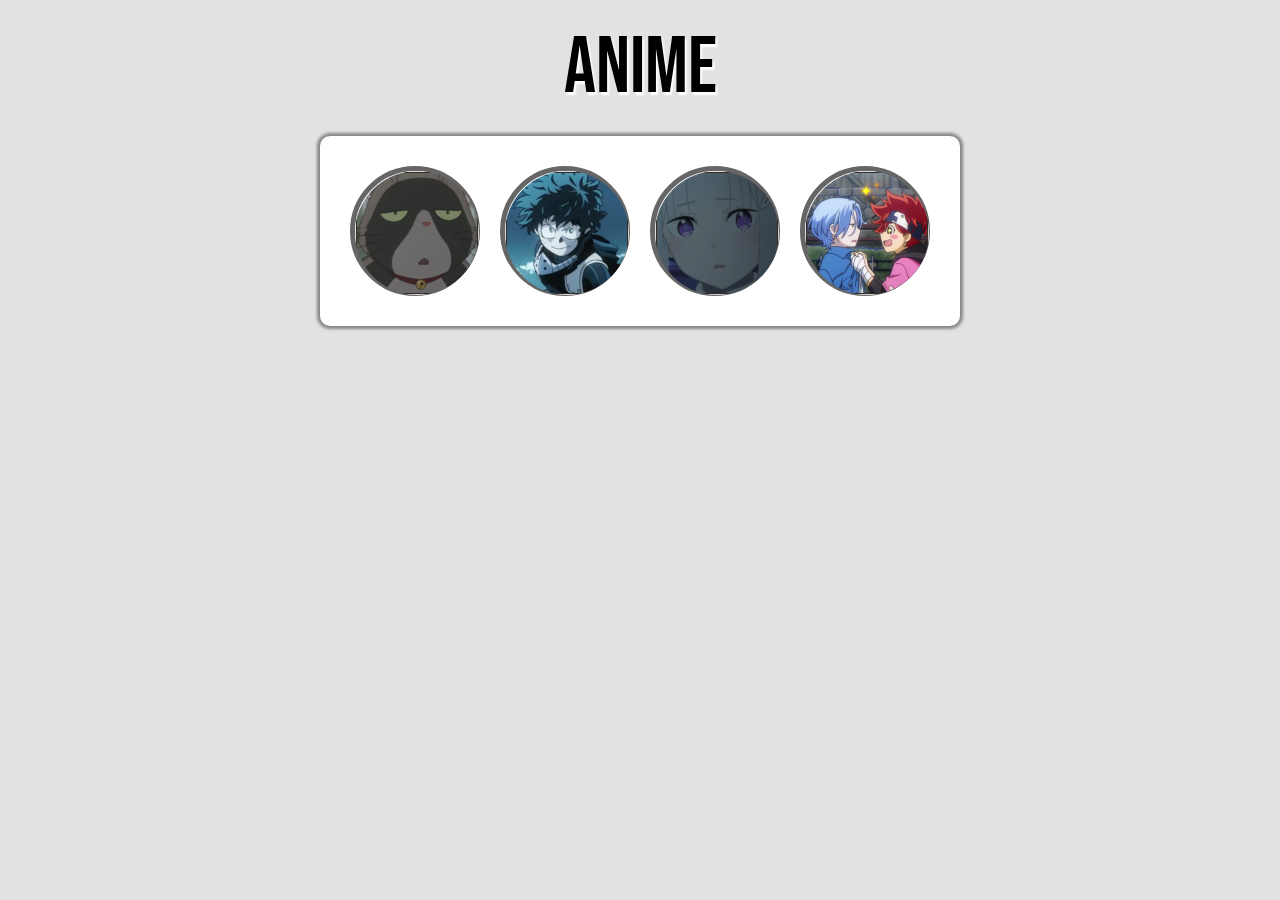
<file: galery/index.html>
<!DOCTYPE html>
<html lang="en">
<head>
    <meta charset="UTF-8">
    <meta http-equiv="X-UA-Compatible" content="IE=edge">
    <meta name="viewport" content="width=device-width, initial-scale=1.0">
    <title>Galery</title>
    <link rel="stylesheet" href="css/reset.css">
    <link rel="stylesheet" href="css/style.css">
    <link rel="stylesheet" href="css/clear.css">
</head>
<body>
    <h1>Anime </h1>
    
    <div class="container">
        <ul class="galery cf">
            <li>
                <a href="#gambar-1">
                    <img src="img/thumb/ame.th.png" alt="ame">
                    <span>Tenki No Ko</span>
                </a>

                <div class="overlay" id="gambar-1">
                    <a href="#" class="close"> close</a>

                    <a href="#gambar-4" class="bbb">=</a>
                    <img src="img/full/ame.png" alt="ame"> 
                    <a href="#gambar-2" class="next">=</a>
                </div>
            </li>
            <li>
                <a href="#gambar-2">
                    <img src="img/thumb/deku.th.png" alt="deku">
                    <span>Boku No Hero</span>
                </a>

                <div class="overlay" id="gambar-2">
                    <a href="#" class="close"> close</a>
                    <a href="#gambar-1" class="bbb">=</a>
                    <img src="img/full/deku.png" alt="deku">
                    
                    <a href="#gambar-3" class="next">=</a>
                </div>
            </li>
            <li>
                <a href="#gambar-3">
                    <img src="img/thumb/emilia.th.png" alt="emilia">
                    <span>Re:Zero</span>
                </a>

                <div class="overlay" id="gambar-3">
                    <a href="#" class="close"> close</a>
                    
                    <a href="#gambar-2" class="bbb">=</a>
                    <img src="img/full/emilia.png" alt="emilia">
                    
                    <a href="#gambar-4" class="next">=</a>
                </div>
            </li>
            <li>
                <a href="#gambar-4">
                    <img src="img/thumb/sk8.th.png" alt="sk8">
                    <span>Sk8 infinite</span>
                </a>

                <div class="overlay" id="gambar-4">
                    <a href="#" class="close"> close</a>
                    
                    <a href="#gambar-3" class="bbb">=</a>
                    <img src="img/full/sk8.png" alt="sk8">
                    
                    <a href="#gambar-1" class="next">=</a>
                </div>
            </li>
        </ul>
    </div>

</body>
</html>
</file>
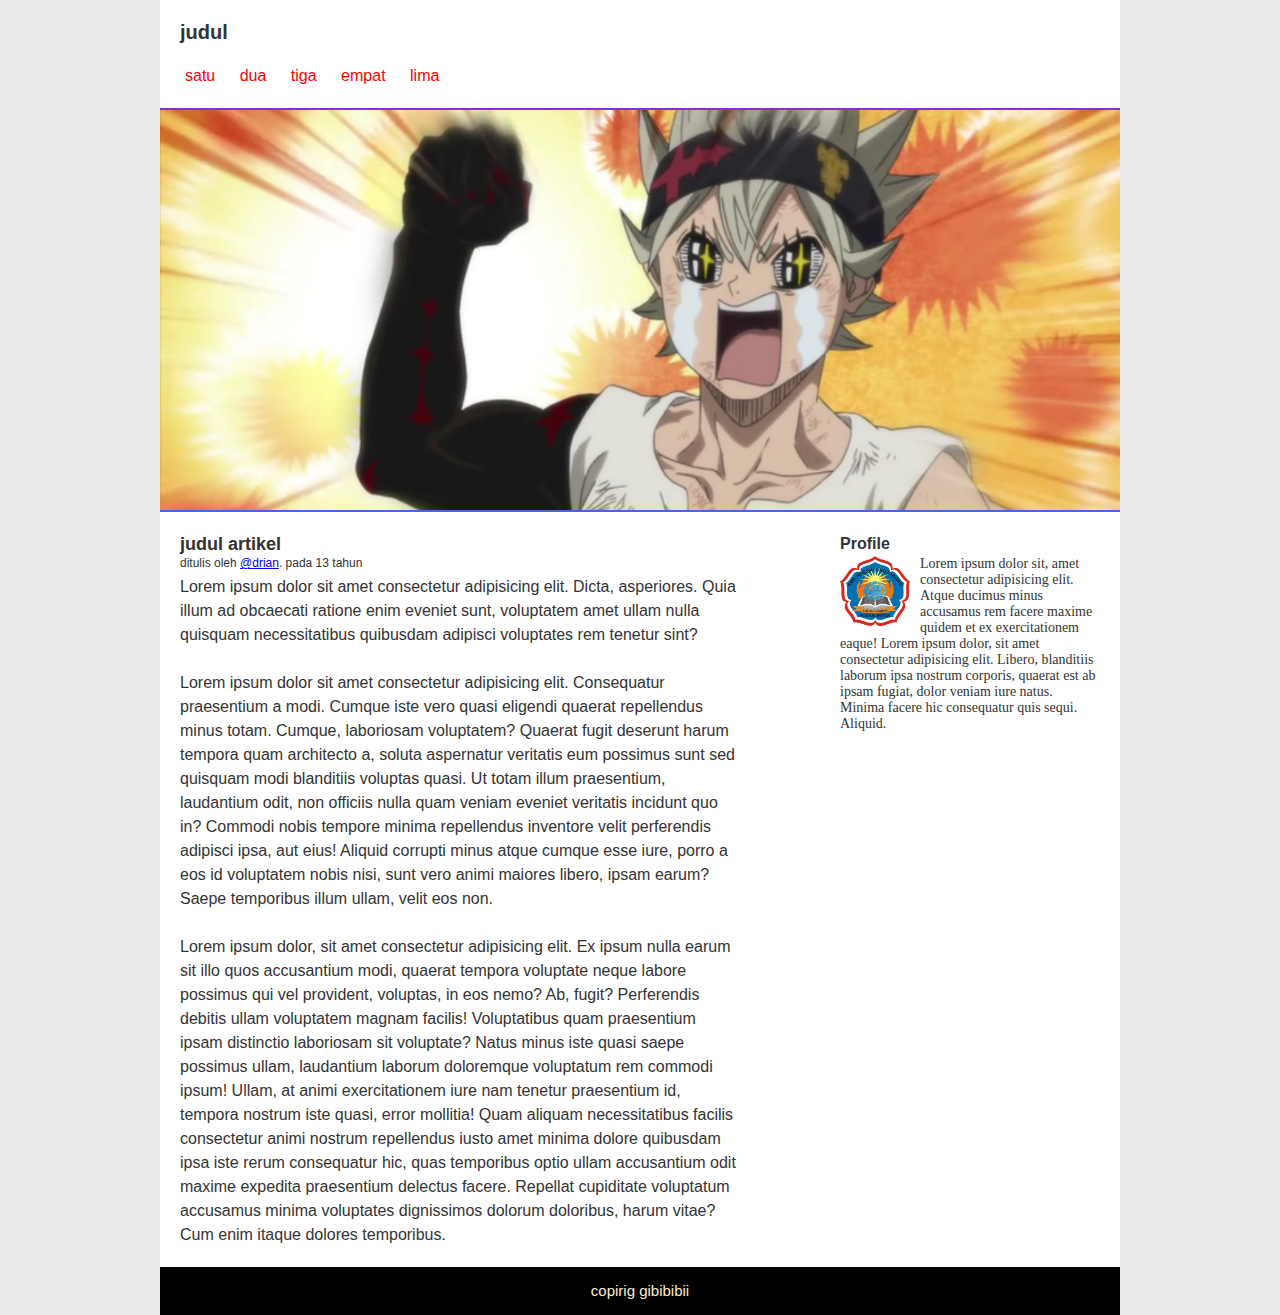
<file: html & css/index.html>
<!DOCTYPE html>
<html lang="en">
<head>
    <meta charset="UTF-8">
    <meta http-equiv="X-UA-Compatible" content="IE=edge">
    <meta name="viewport" content="width=device-width, initial-scale=1.0">
    <title>Document</title>
    <link rel="stylesheet" href="stylesheet.css">
</head>
<body>
    
    <div class="container">
        <header>
            <h1 class="judul">judul</h1>
            <ul>
                <li><a href="#">satu</a></li>
                <li><a href="#">dua</a></li>
                <li><a href="#">tiga</a></li>
                <li><a href="#">empat</a></li>
                <li><a href="#">lima</a></li>
            </ul>
        </header>
        <div class="hero">
        </div>
        <div class="conten">
            <main>
                <h2>judul artikel</h2>
                <p class="penulis">ditulis oleh <a href="#">@drian</a>. pada 13 tahun</p>
                <p>Lorem ipsum dolor sit amet consectetur adipisicing elit. Dicta, asperiores. Quia illum ad obcaecati ratione enim eveniet sunt, voluptatem amet ullam nulla quisquam necessitatibus quibusdam adipisci voluptates rem tenetur sint?</p>
                <br>
                <p>Lorem ipsum dolor sit amet consectetur adipisicing elit. Consequatur praesentium a modi. Cumque iste vero quasi eligendi quaerat repellendus minus totam. Cumque, laboriosam voluptatem? Quaerat fugit deserunt harum tempora quam architecto a, soluta aspernatur veritatis eum possimus sunt sed quisquam modi blanditiis voluptas quasi. Ut totam illum praesentium, laudantium odit, non officiis nulla quam veniam eveniet veritatis incidunt quo in? Commodi nobis tempore minima repellendus inventore velit perferendis adipisci ipsa, aut eius! Aliquid corrupti minus atque cumque esse iure, porro a eos id voluptatem nobis nisi, sunt vero animi maiores libero, ipsam earum? Saepe temporibus illum ullam, velit eos non.</p>
                <br>
                <p>Lorem ipsum dolor, sit amet consectetur adipisicing elit. Ex ipsum nulla earum sit illo quos accusantium modi, quaerat tempora voluptate neque labore possimus qui vel provident, voluptas, in eos nemo? Ab, fugit? Perferendis debitis ullam voluptatem magnam facilis! Voluptatibus quam praesentium ipsam distinctio laboriosam sit voluptate? Natus minus iste quasi saepe possimus ullam, laudantium laborum doloremque voluptatum rem commodi ipsum! Ullam, at animi exercitationem iure nam tenetur praesentium id, tempora nostrum iste quasi, error mollitia! Quam aliquam necessitatibus facilis consectetur animi nostrum repellendus iusto amet minima dolore quibusdam ipsa iste rerum consequatur hic, quas temporibus optio ullam accusantium odit maxime expedita praesentium delectus facere. Repellat cupiditate voluptatum accusamus minima voluptates dignissimos dolorum doloribus, harum vitae? Cum enim itaque dolores temporibus.</p>
            </main>
            <div class="sidebar">
                <p class="profile">Profile</p>
                <img src="20356184.jpg" alt="profile" class="profileimg">
                <p class="saya">Lorem ipsum dolor sit, amet consectetur adipisicing elit. Atque ducimus minus accusamus rem facere maxime quidem et ex exercitationem eaque! Lorem ipsum dolor, sit amet consectetur adipisicing elit. Libero, blanditiis laborum ipsa nostrum corporis, quaerat est ab ipsam fugiat, dolor veniam iure natus. Minima facere hic consequatur quis sequi. Aliquid.</p>
            </div>
            <div class="cf"></div>
        </div>
        <footer>
            <p class="copy">copirig gibibibii</p>
        </footer>
       
    </div>

</body>
</html>
</file>
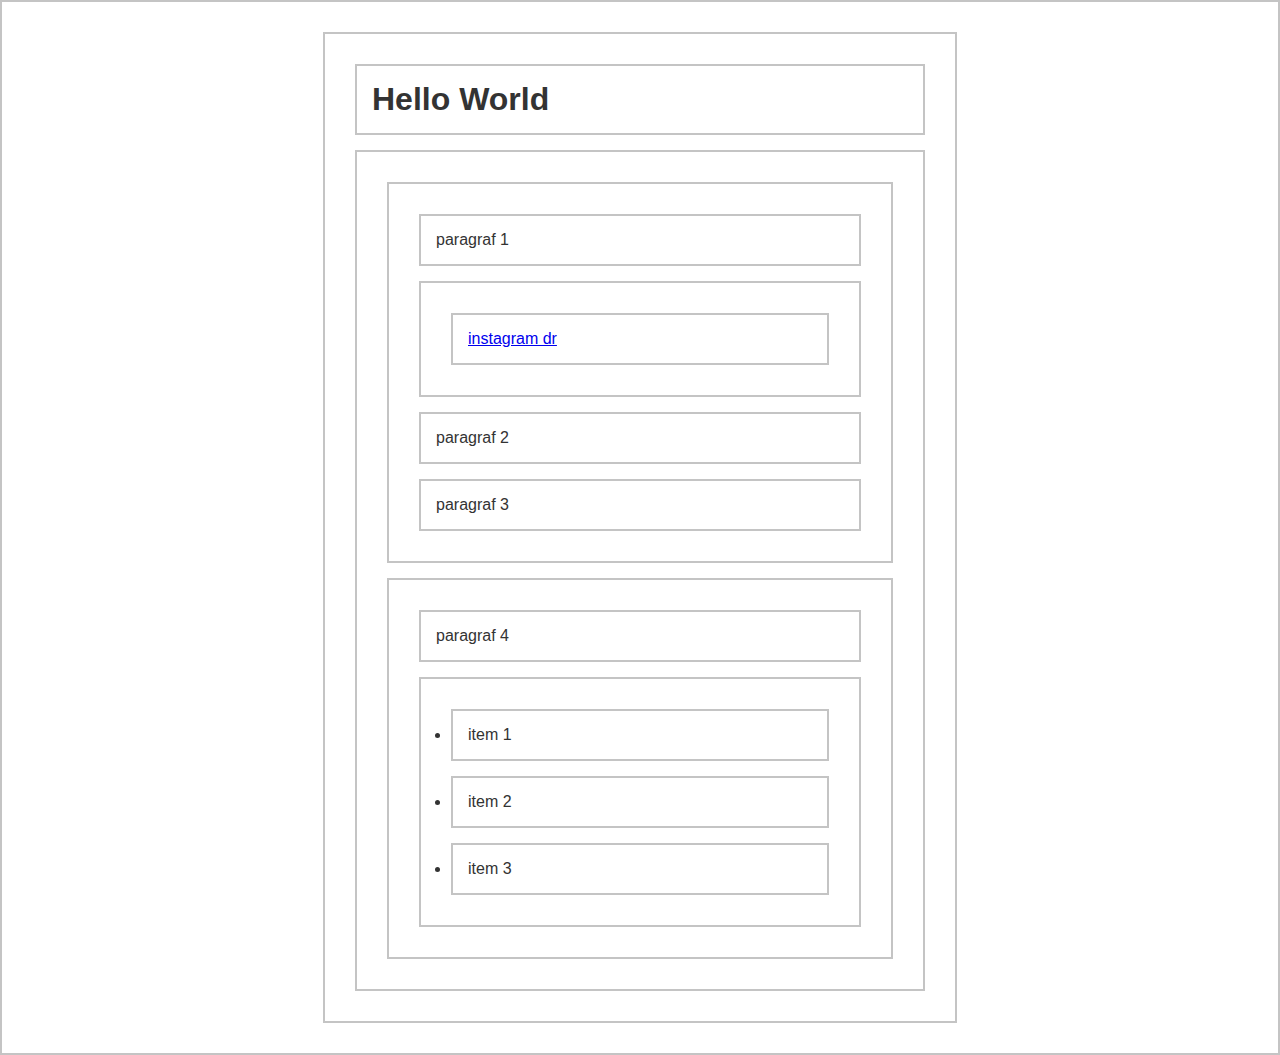
<file: javscript/index.html>
<!DOCTYPE html>
<html lang="en">
<head>
    <meta charset="UTF-8">
    <meta http-equiv="X-UA-Compatible" content="IE=edge">
    <meta name="viewport" content="width=device-width, initial-scale=1.0">
    <title>latihan js</title>
    <style>
        *{
            border: 2px solid #c4c4c4;
            padding: 15px;
            margin: 15px;
        }
        html{
            margin: 0;
            padding: 0;
        }
        body{
            max-width: 600px;
            margin: 30px auto;
            font-family: sans-serif;
            color: #333;
        }
        .wawa{
            background-color: salmon;
        }
        section#a a{
            display: block;
        }
    </style>
</head>
<body>
    
    <h1 id="judul">Hello World</h1>
    <div id="container">
        <section id="a">
            <p class="p1">paragraf 1</p>
            <div class="link">
                <a href="https://instagram.com">instagram dr</a>
            </div>
            <p class="p2">paragraf 2</p>
            <p class="p3" onclick="ubahWarnap3()">paragraf 3</p>
        </section>
        <section id="b">
            <p>paragraf 4</p>
            <ul>
                <li class="liitem">item 1</li>
                <li class="liitem">item 2</li>
                <li class="liitem">item 3</li>
            </ul>
        </section>
    </div>

<script src="script-event.js"></script>
</body>
</html>
</file>
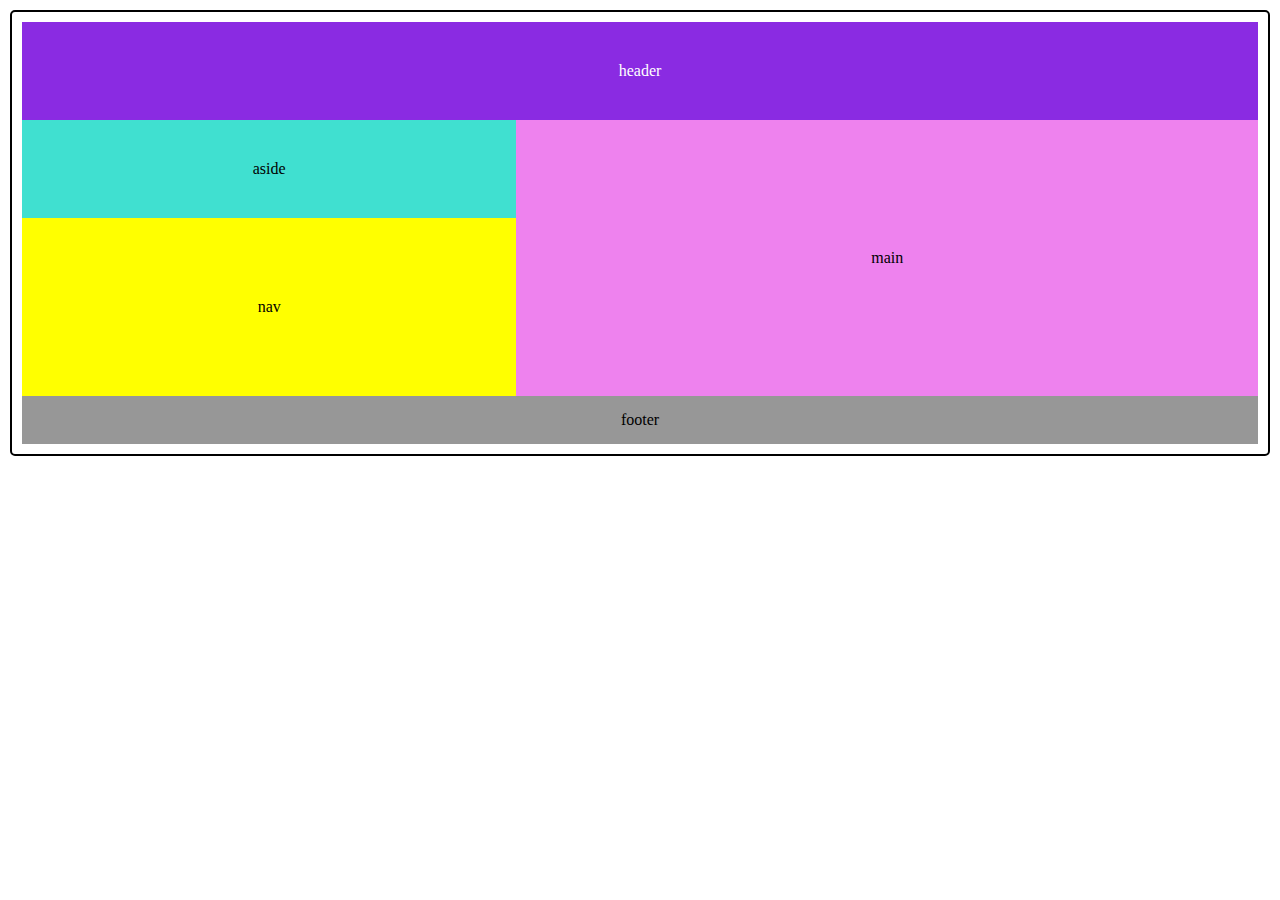
<file: css grid/flex.html>
<!DOCTYPE html>
<html lang="en">
<head>
    <meta charset="UTF-8">
    <meta http-equiv="X-UA-Compatible" content="IE=edge">
    <meta name="viewport" content="width=device-width, initial-scale=1.0">
    <title>flex</title>
    <style>
        *{
            margin: 0;
            padding: 0;
        }

        .container{
            border: 2px black solid;
            padding: 10px;
            margin: 10px;
            border-radius: 5px;
            text-align: center;
        }
        header{
            width: 100%;
            background-color: blueviolet;
            color: white;
            padding: 40px 0;
        }
        .content{
            display: flex;
        }
        .floatleft{
            flex: 1;
        }
        aside{
            background-color: turquoise;
            padding: 40px 0;
        }
        nav{
            background-color: yellow;
            padding: 80px 0;
        }
        main{
            background-color: violet;
            flex: 1.5;
            justify-content: center;
            align-items: center;
            display: flex;
        }
        footer{
            width: 100%;
            padding: 15px;
            box-sizing: border-box;
            background-color: rgb(151, 151, 151);
        }
    </style>
</head>     
<body>
    <div class="container">
        <header>
            header
        </header>

        <div class="content cf">
            <div class="floatleft">
                <aside>
                    aside
                </aside>
                <nav>
                    nav
                </nav>
            </div>
            
            <main>
                main
            </main>
        </div>
        

        <footer>
            footer
        </footer>
    </div>
</body>
</html>
</file>
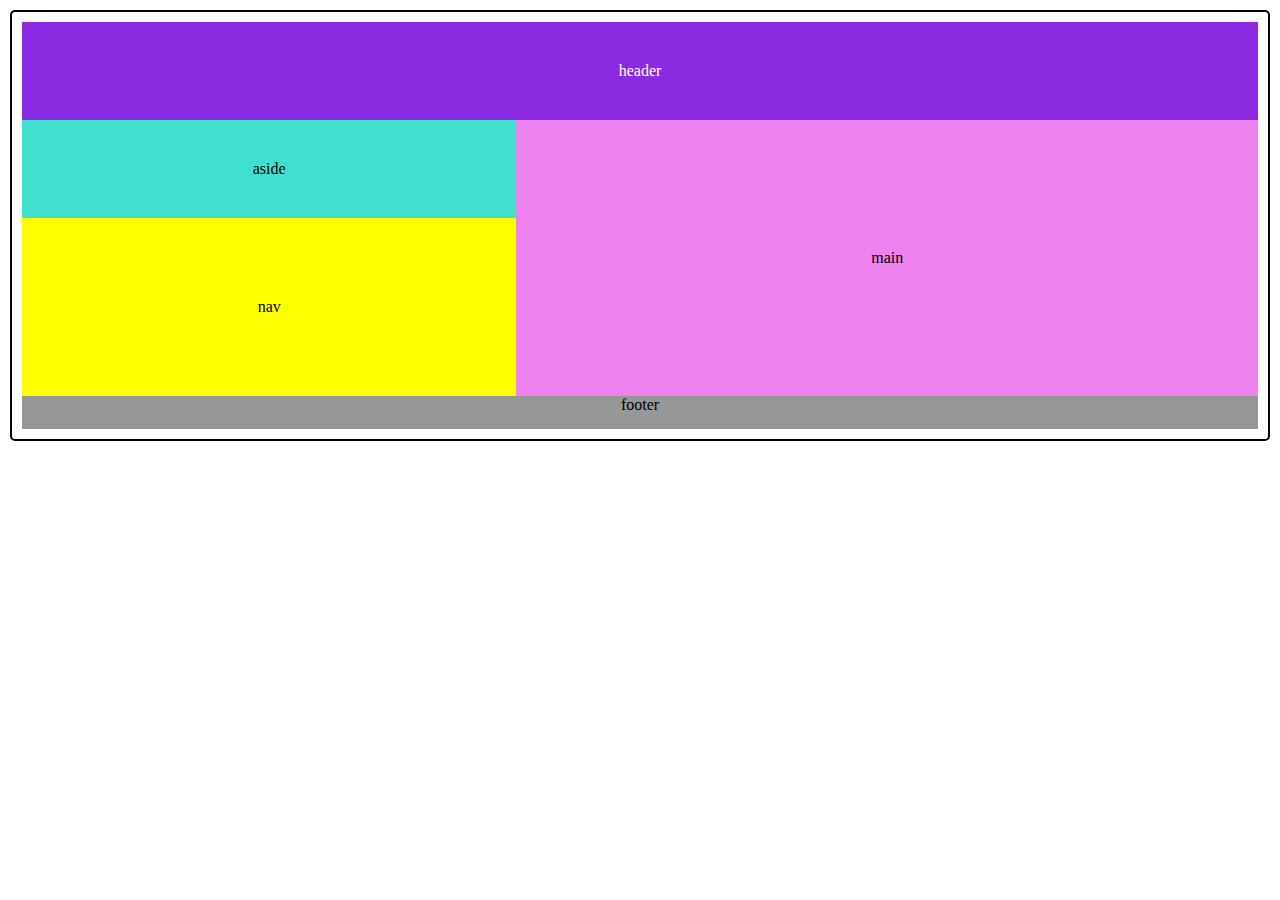
<file: css grid/float.html>
<!DOCTYPE html>
<html lang="en">
<head>
    <meta charset="UTF-8">
    <meta http-equiv="X-UA-Compatible" content="IE=edge">
    <meta name="viewport" content="width=device-width, initial-scale=1.0">
    <link rel="stylesheet" href="clear.css">
    <title>Css grid</title>
    <style>
        *{
            margin: 0;
            padding: 0;
        }

        .container{
            border: 2px black solid;
            padding: 10px;
            margin: 10px;
            border-radius: 5px;
            text-align: center;
        }
        header{
            width: 100%;
            background-color: blueviolet;
            color: white;
            padding: 40px 0;
        }
        .content{
        }
        .floatleft{
            width: 40%;
            float: left;
        }
        aside{
            background-color: turquoise;
            padding: 40px 0;
        }
        nav{
            background-color: yellow;
            padding: 80px 0;
        }
        main{
            background-color: violet;
            width: 60%;
            float: right;
            padding: 129px 0;
        }
        footer{
            width: 100%;
            padding: 15px;
            box-sizing: border-box;
            background-color: rgb(151, 151, 151);
        }
    </style>
</head>     
<body>
    <div class="container">
        <header>
            header
        </header>

        <div class="content">
            <div class="floatleft">
                <aside>
                    aside
                </aside>
                <nav>
                    nav
                </nav>
            </div>
            
            <main>
                main
            </main>
        </div>
        

        <footer>
            footer
        </footer>
    </div>
</body>
</html>
</file>
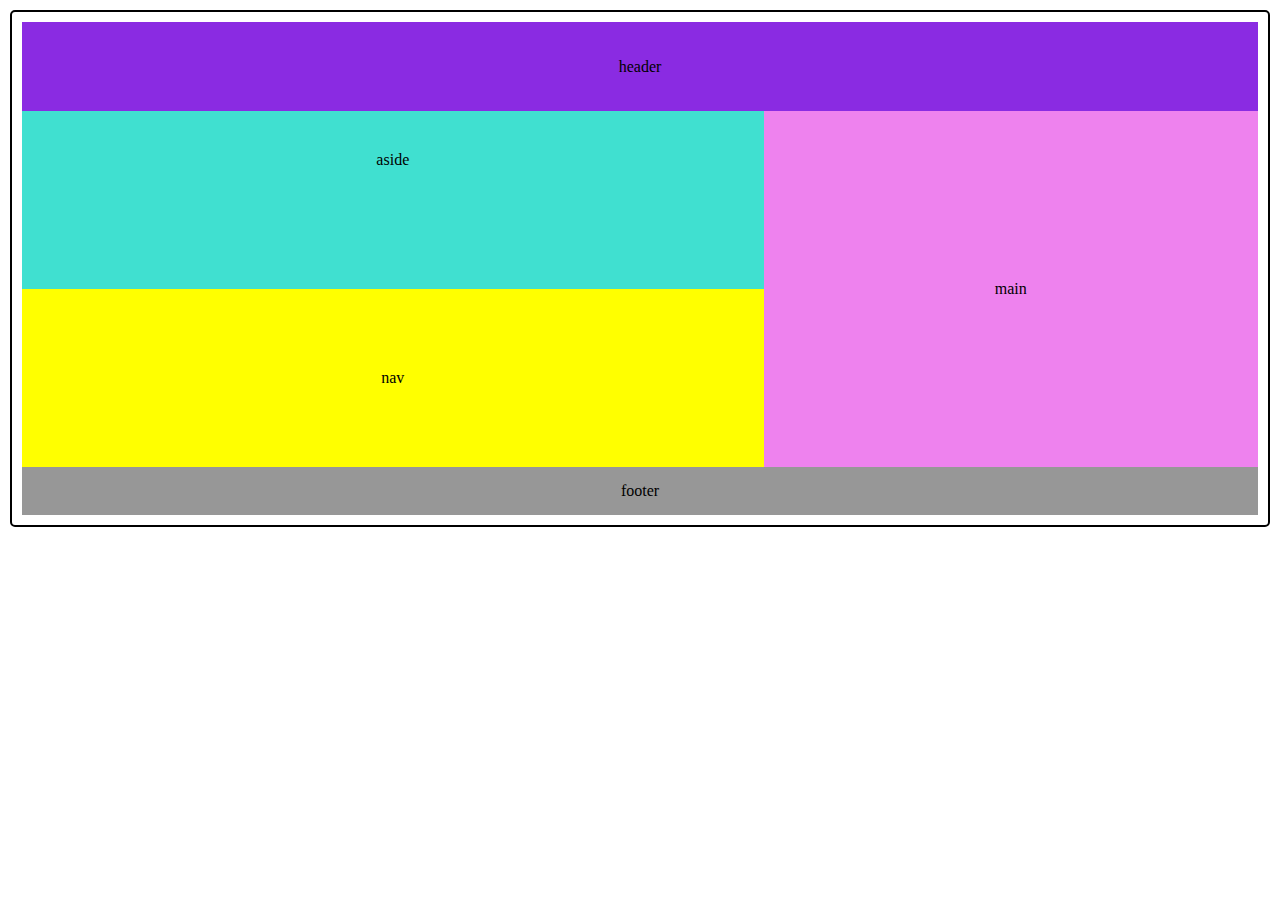
<file: css grid/grid.html>
<!DOCTYPE html>
<html lang="en">
<head>
    <meta charset="UTF-8">
    <meta http-equiv="X-UA-Compatible" content="IE=edge">
    <meta name="viewport" content="width=device-width, initial-scale=1.0">
    <title>gridd</title>
    <style>
        *{
            margin: 0;
            padding: 0;
        }

        .container{
            border: 2px black solid;
            padding: 10px;
            margin: 10px;
            border-radius: 5px;
            text-align: center;
            display: grid;
            grid-template-areas: "header header"
                                 "aside main"
                                 "nav main"
                                 "footer footer";
            grid-template-columns: 1.5fr 1fr;
            grid-template-rows: 0.5fr 1fr 1fr;
            
        }
        header{
            grid-area: header;
            background-color: blueviolet;
            display: flex;
            justify-content: center;
            align-items: center;
        }
        aside{
            grid-area: aside;
            background-color: turquoise;
            padding: 40px 0;
        }
        nav{
            grid-area: nav;
            background-color: yellow;
            padding: 80px 0;
        }
        main{
            grid-area: main;
            background-color: violet;
            flex: 1.5;
            justify-content: center;
            align-items: center;
            display: flex;
        }
        footer{
            grid-area: footer;
            width: 100%;
            padding: 15px;
            box-sizing: border-box;
            background-color: rgb(151, 151, 151);
        }
    </style>
</head>     
<body>
    <div class="container">
        <header>header</header>
        <aside> aside</aside>
        <nav> nav</nav>
        <main> main</main>
        <footer> footer</footer>
    </div>
</body>
</html>
</file>
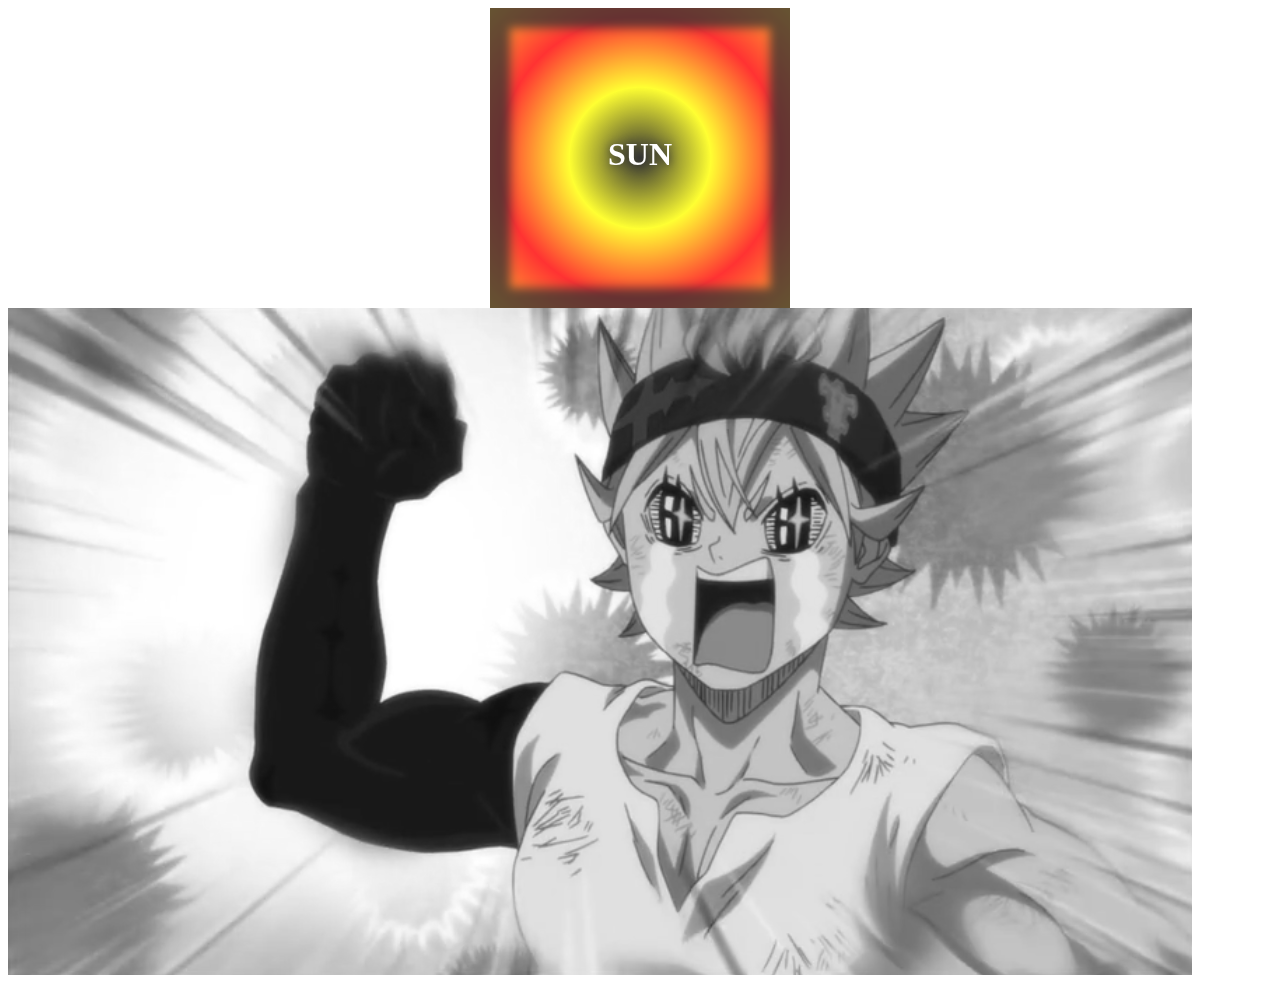
<file: css3/border_radius.html>
<!DOCTYPE html>
<html lang="en">
<head>
    <meta charset="UTF-8">
    <meta http-equiv="X-UA-Compatible" content="IE=edge">
    <meta name="viewport" content="width=device-width, initial-scale=1.0">
    <title>Document</title>
    <style>
        div{
            margin: auto;
            width: 300px;
            height: 300px;
            overflow: hidden;
            opacity: 0.8;
            box-shadow: inset 0px 0px 10px 20px rgba(0, 0, 0, .75);
            background-image: radial-gradient(black, yellow, red, orange);
            transition: 1s;
        }
        div:hover{
            box-shadow: 0px 0px 10px 20px rgba(0, 0, 0, .75);
            transform: rotate(360deg);
        }
        h1{
            text-align: center;
            line-height: 250px;
            color: white;
            text-shadow: 0px 0px 10px rgba(0, 0, 0, 0.966);
        }
        h1:hover{
            color: black;
            text-shadow: 0px 0px 10px rgba(255, 255, 255, 0.966);
        }
        img{
            filter: grayscale(100%);
        }
    </style>
</head>
<body>
    <div>
        <h1>SUN</h1>
    </div>
    <img src="4.PNG" alt="">
</body>
</html>
</file>
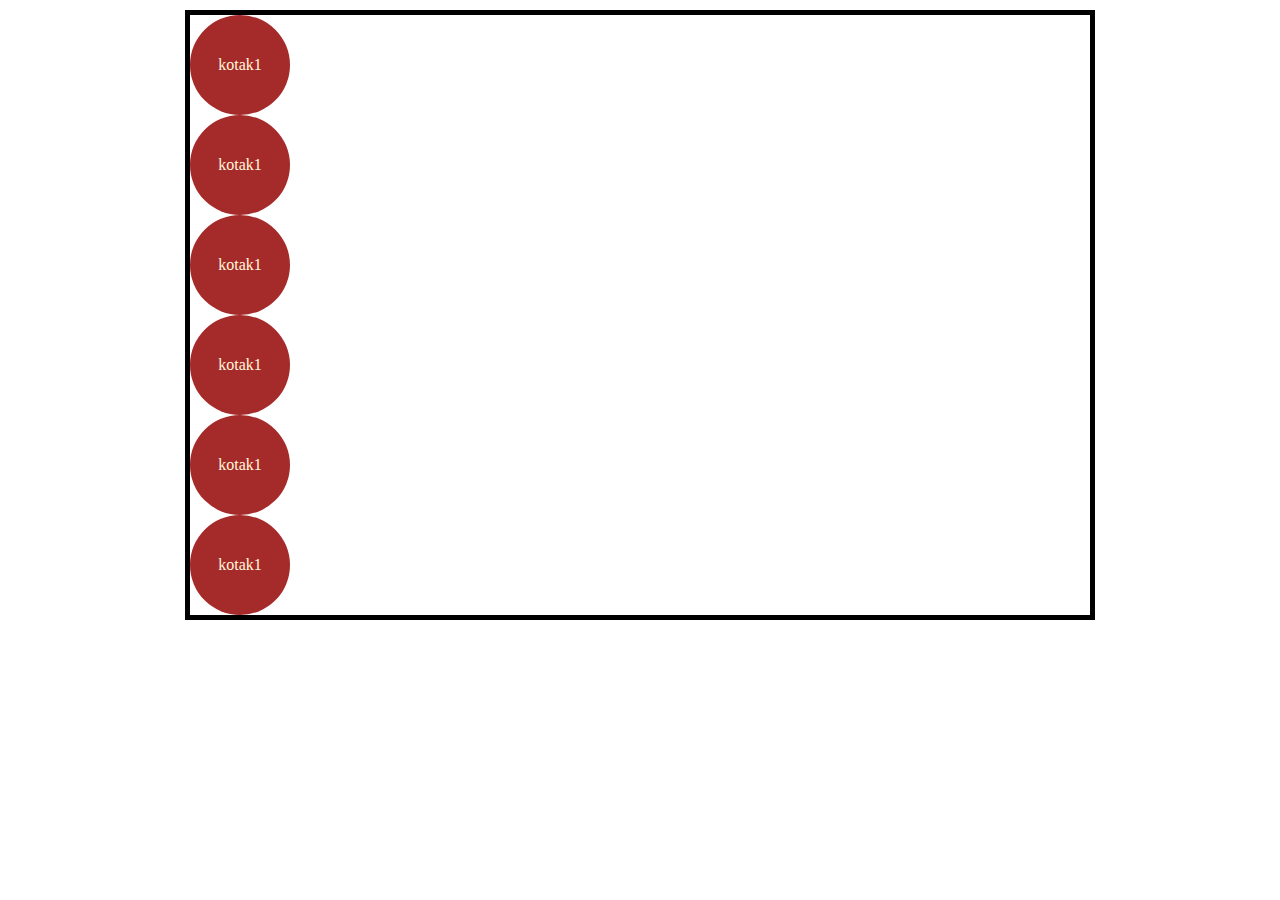
<file: css3/transisi.html>
<!DOCTYPE html>
<html lang="en">
<head>
    <meta charset="UTF-8">
    <meta http-equiv="X-UA-Compatible" content="IE=edge">
    <meta name="viewport" content="width=device-width, initial-scale=1.0">
    <title>Document</title>
    <style>
        .conten{
            width: 900px;
            margin: 10px auto;
            border: 5px solid black
        }
        .kotak{
            width: 100px;
            height: 100px;
            background-color: brown;
            border-radius: 100%;
            text-align: center;
            line-height: 100px;
            color: cornsilk;
        }
        .conten:hover .kotak{
            transform: rotate(360deg);
            margin-left: 800px;
            background-color: cornflowerblue;
        }
        .kotak1{
            transition: margin-left 3s, transform 3s 2s;
        }
        .kotak2{
            transition: 3s ease-in;
        }
        .kotak3{
            transition: 3s ease-out;
        }
        .kotak4{
            transition: 3s ease-in-out;
        }
        .kotak5{
            transition: 3s linear;
        }
        .kotak6{
            transition: 3s cubic-bezier(0.075, 0.82, 0.165, 1);
        }
    </style>
</head>
<body>
    <div class="conten">
        <div class="kotak kotak1">kotak1</div>
        <div class="kotak kotak2">kotak1</div>
        <div class="kotak kotak3">kotak1</div>
        <div class="kotak kotak4">kotak1</div>
        <div class="kotak kotak5">kotak1</div>
        <div class="kotak kotak6">kotak1</div>
    </div>
</body>
</html>
</file>
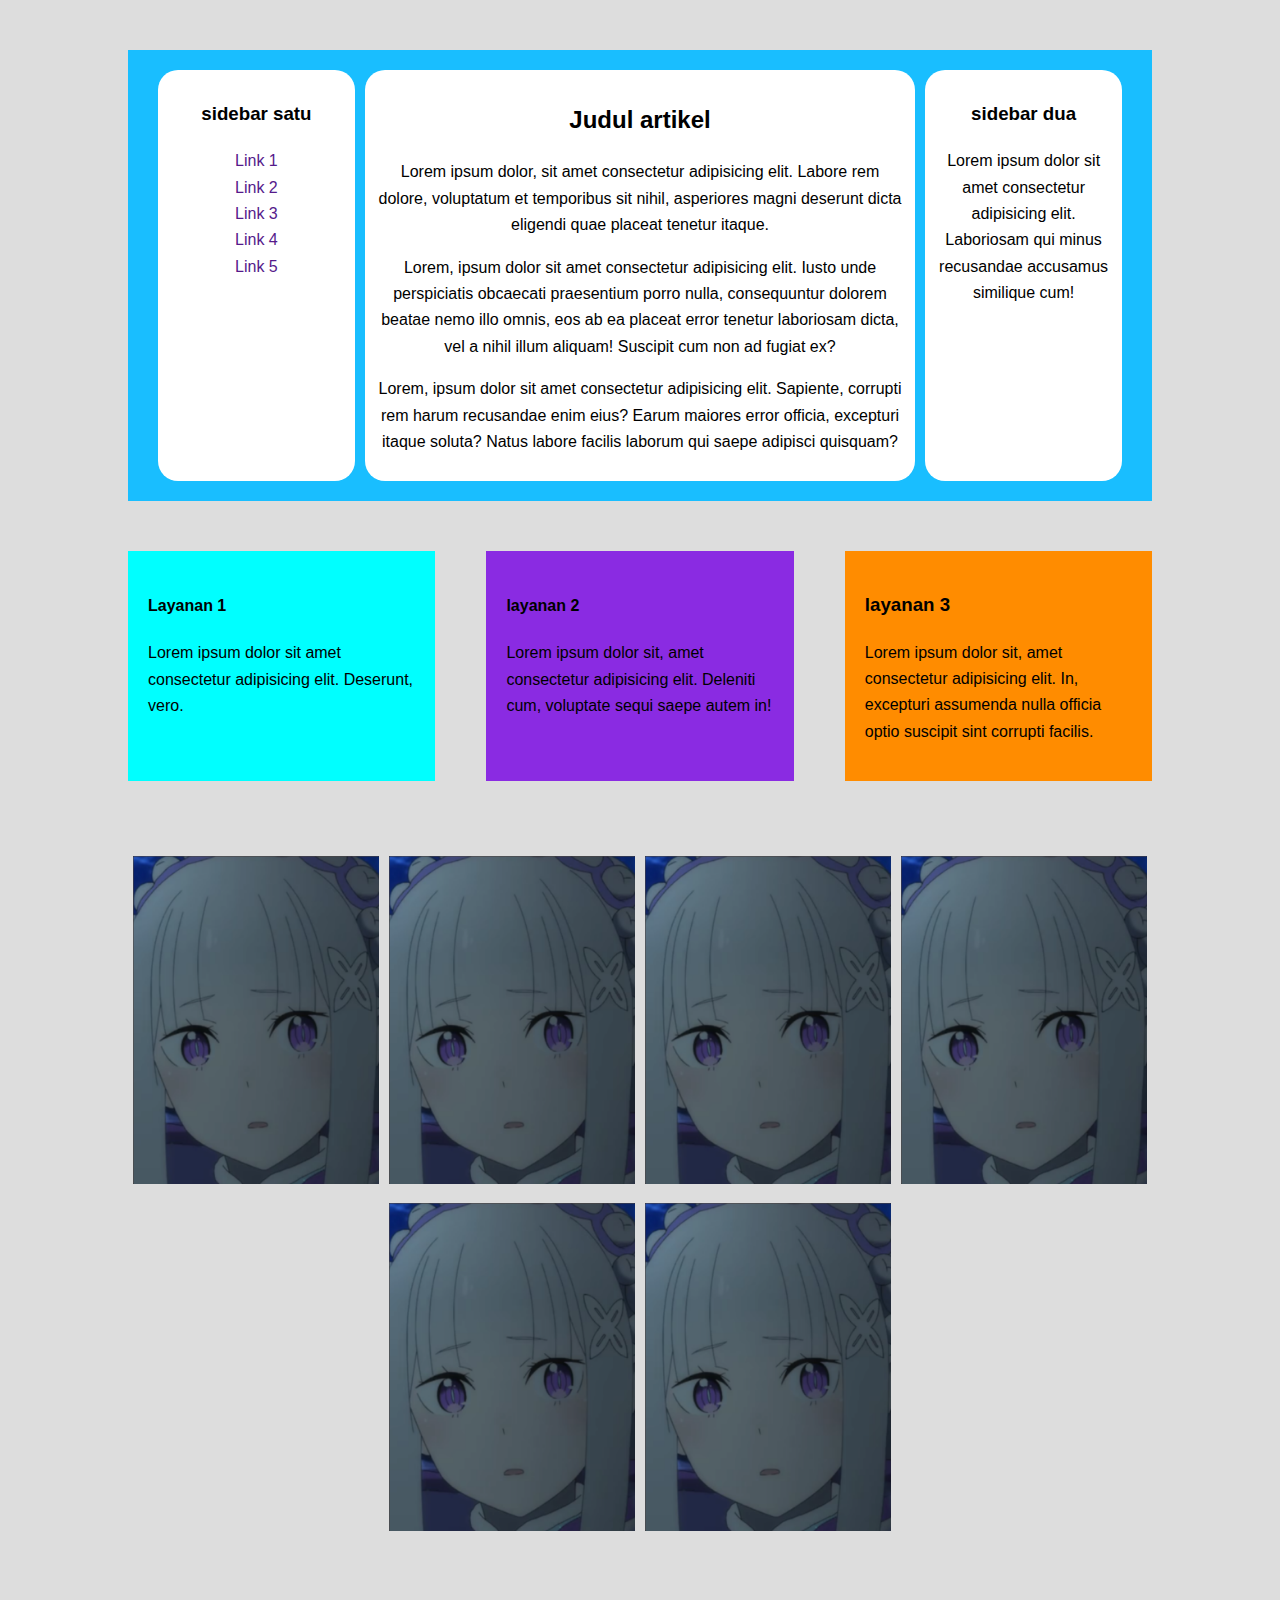
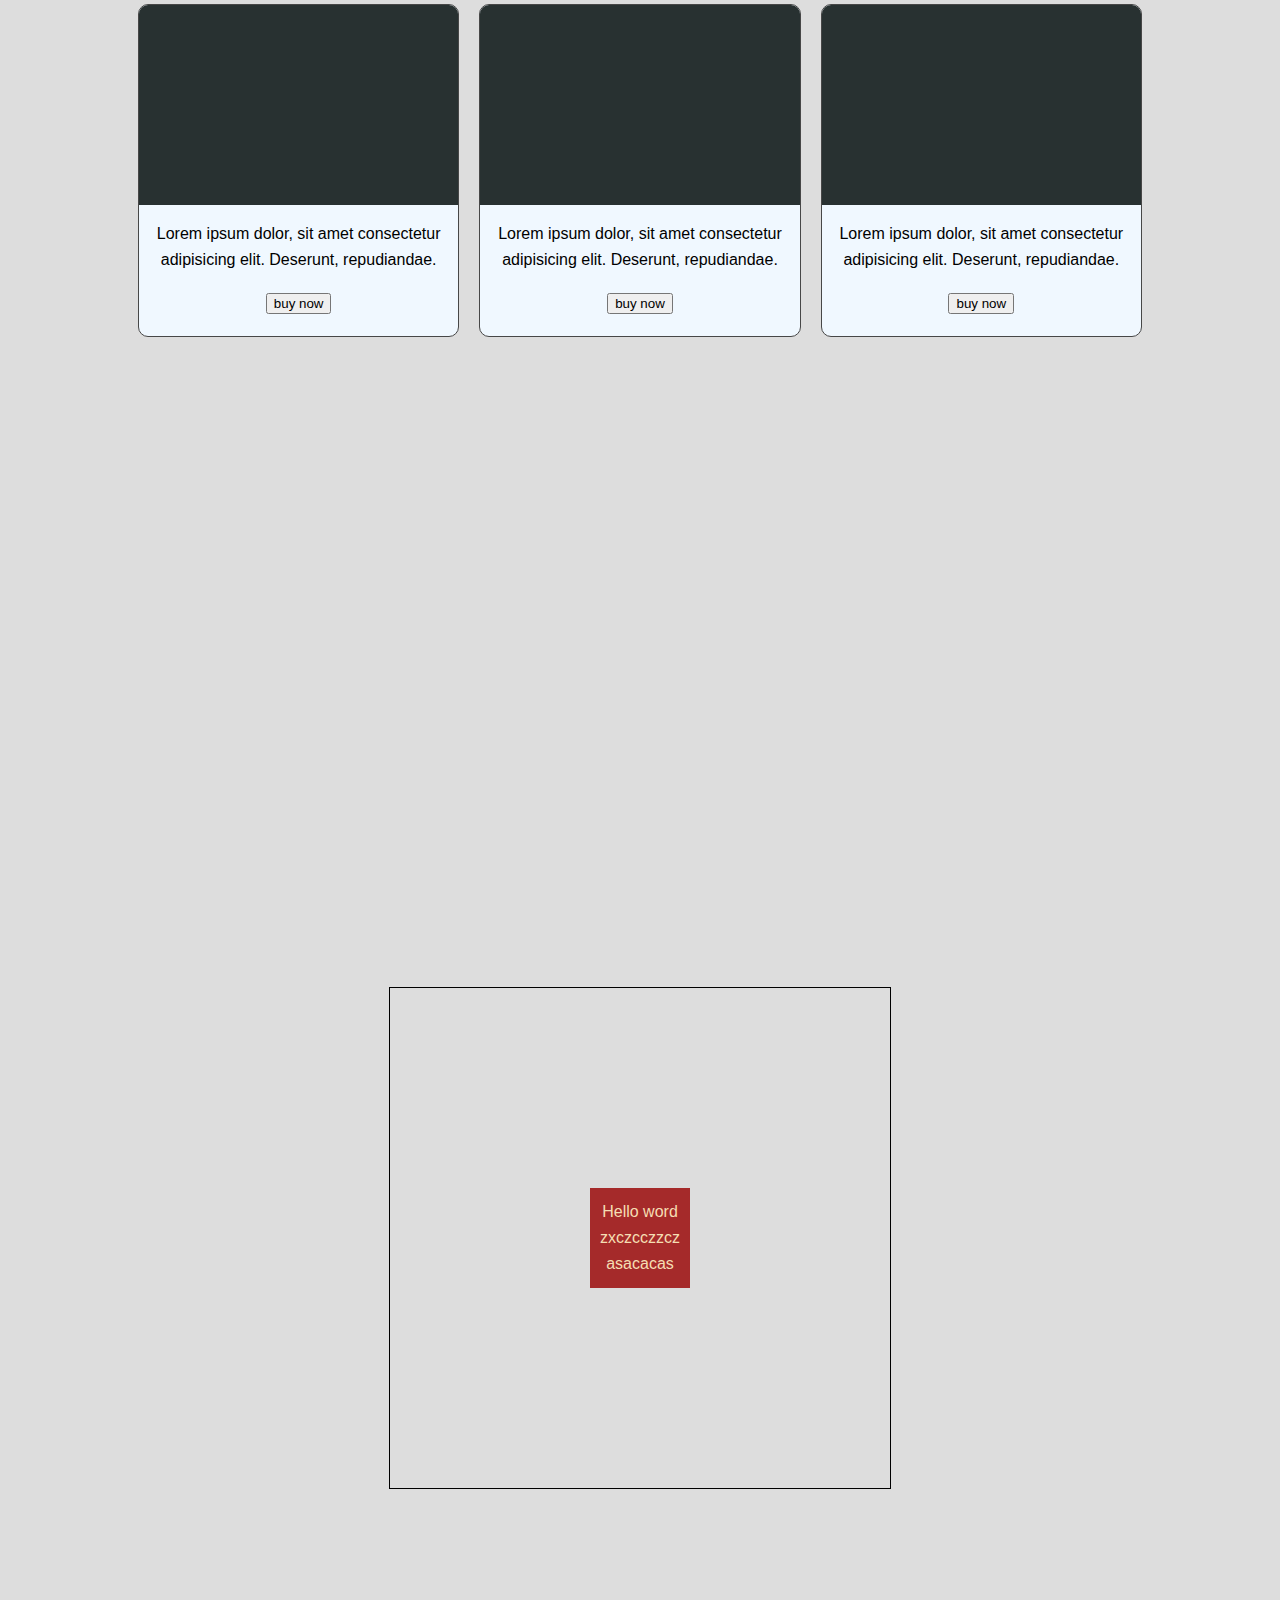
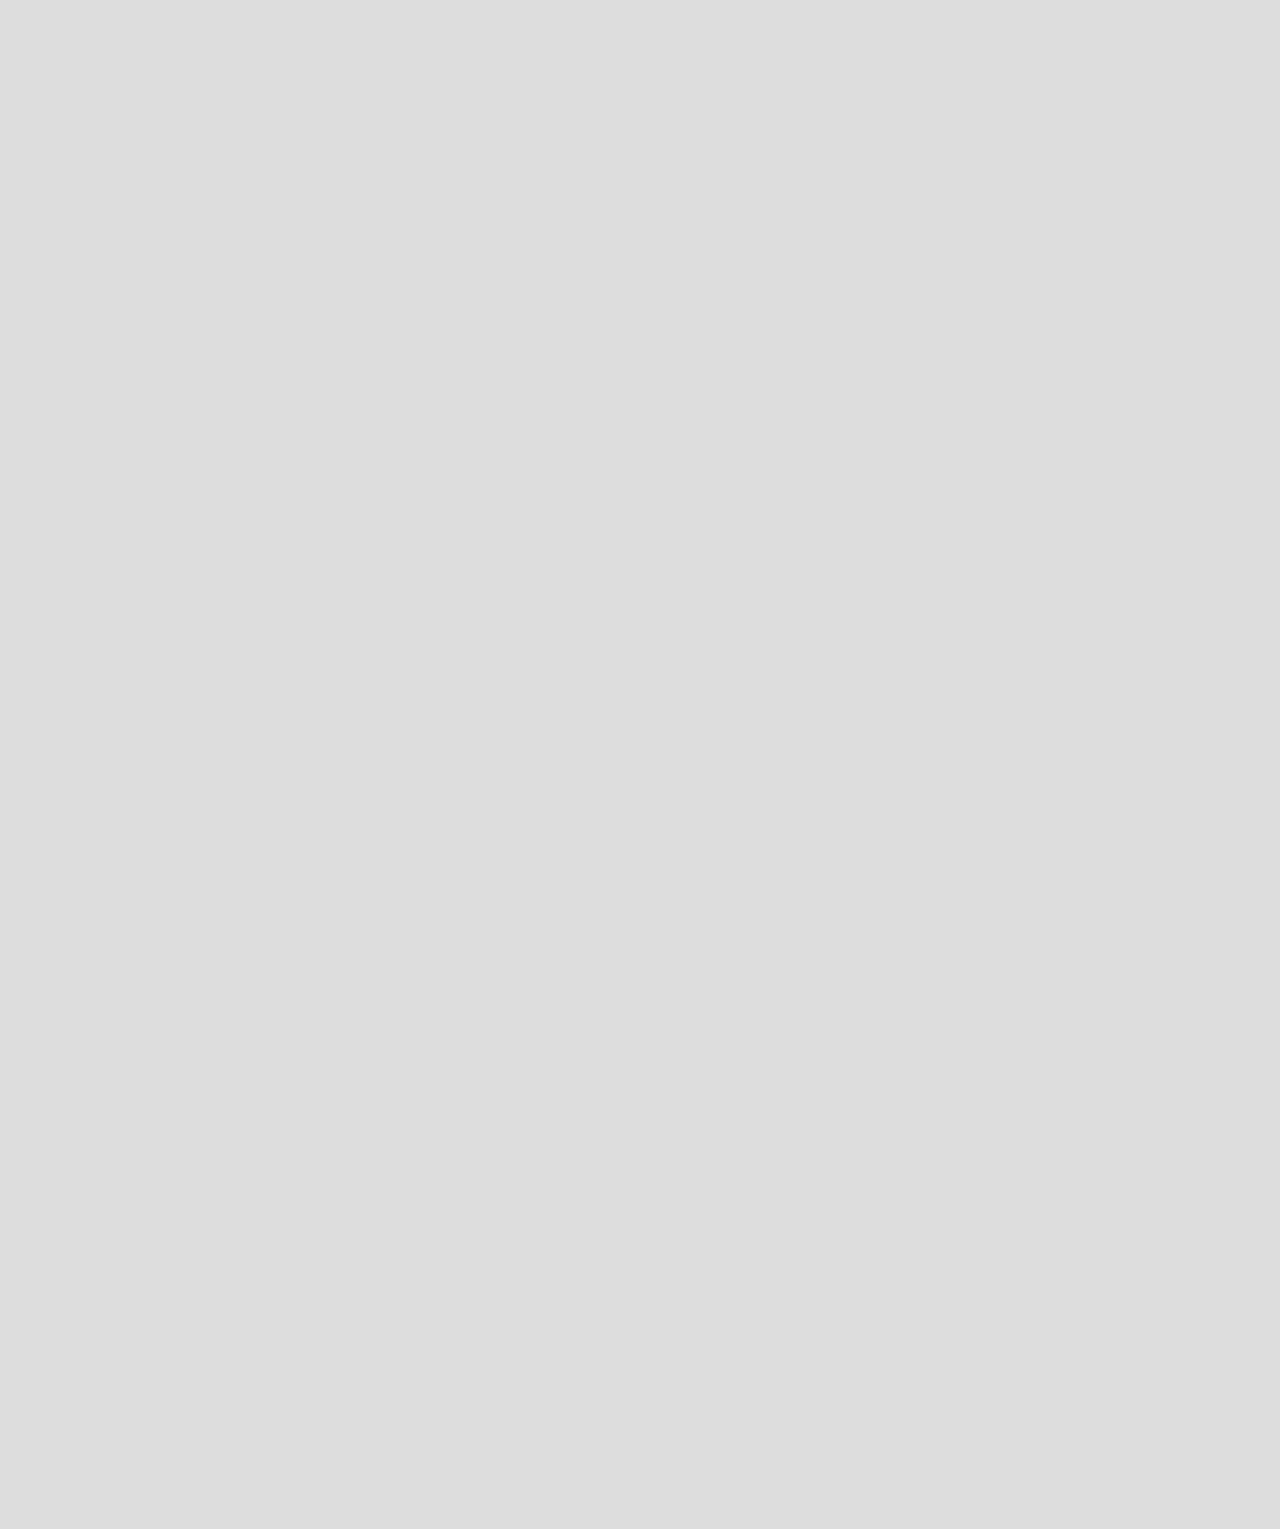
<file: flex box/flexbox.html>
<!DOCTYPE html>
<html lang="en">
<head>
    <meta charset="UTF-8">
    <meta http-equiv="X-UA-Compatible" content="IE=edge">
    <meta name="viewport" content="width=device-width, initial-scale=1.0">
    <title>latihan flex box</title>
    <link rel="stylesheet" href="style.css">
</head>
<body>

    <!-- Latihan 1 - kolom -->
    <div class="container-satu cf">
        <div class="kolom-utama">
            <h2>Judul artikel</h2>
            <p>Lorem ipsum dolor, sit amet consectetur adipisicing elit. Labore rem dolore, voluptatum et temporibus sit nihil, asperiores magni deserunt dicta eligendi quae placeat tenetur itaque.</p>
            <p>Lorem, ipsum dolor sit amet consectetur adipisicing elit. Iusto unde perspiciatis obcaecati praesentium porro nulla, consequuntur dolorem beatae nemo illo omnis, eos ab ea placeat error tenetur laboriosam dicta, vel a nihil illum aliquam! Suscipit cum non ad fugiat ex?</p>
            <p>Lorem, ipsum dolor sit amet consectetur adipisicing elit. Sapiente, corrupti rem harum recusandae enim eius? Earum maiores error officia, excepturi itaque soluta? Natus labore facilis laborum qui saepe adipisci quisquam?</p>
        </div>
        <div class="sidebar-satu cf">
            <h3>sidebar satu</h3>
            <ul>
                <li><a href="">Link 1</a></li>
                <li><a href="">Link 2</a></li>
                <li><a href="">Link 3</a></li>
                <li><a href="">Link 4</a></li>
                <li><a href="">Link 5</a></li>
            </ul>
        </div>
        <div class="sidebar-dua cf">
            <h3>sidebar dua</h3>
            <p>Lorem ipsum dolor sit amet consectetur adipisicing elit. Laboriosam qui minus recusandae accusamus similique cum!</p>
        </div>
    </div>
    <!-- Akhir latihan 1 -->

    <!-- Latihan 2 - Feature -->
    <div class="container-dua">
        <div class="layanan satu">
            <h4>Layanan 1</h4>
            <p>Lorem ipsum dolor sit amet consectetur adipisicing elit. Deserunt, vero.</p>
        </div>
        <div class="layanan dua">
            <h4>layanan 2</h4>
            <p>Lorem ipsum dolor sit, amet consectetur adipisicing elit. Deleniti cum, voluptate sequi saepe autem in!</p>
        </div>
        <div class="layanan tiga">
            <h3>layanan 3</h3>
            <p>Lorem ipsum dolor sit, amet consectetur adipisicing elit. In, excepturi assumenda nulla officia optio suscipit sint corrupti facilis.</p>
        </div>
    </div>
    <!-- Akhir latihan 2 -->

    <!-- Latihan 3 - Galery -->
    <div class="container-tiga">
        <div class="thumbnail">
            <img src="../galery/img/full/emilia.png" alt="">
        </div>
        <div class="thumbnail">
            <img src="../galery/img/full/emilia.png" alt="">
        </div>
        <div class="thumbnail">
            <img src="../galery/img/full/emilia.png" alt="">
        </div>
        <div class="thumbnail">
            <img src="../galery/img/full/emilia.png" alt="">
        </div>
        <div class="thumbnail">
            <img src="../galery/img/full/emilia.png" alt="">
        </div>
        <div class="thumbnail">
            <img src="../galery/img/full/emilia.png" alt="">
        </div>
    </div>
    <!-- Akhir galery -->

    <!-- Latihan 4 - Card -->
    <div class="container-empat">
        <div class="card">
            <div class="header"></div>
            <div class="content">
                <p>Lorem ipsum dolor, sit amet consectetur adipisicing elit. Deserunt, repudiandae.</p>
                <button>buy now</button>
            </div>
        </div>
        <div class="card">
            <div class="header"></div>
            <div class="content">
                <p>Lorem ipsum dolor, sit amet consectetur adipisicing elit. Deserunt, repudiandae.</p>
                <button>buy now</button>
            </div>
        </div>
        <div class="card">
            <div class="header"></div>
            <div class="content">
                <p>Lorem ipsum dolor, sit amet consectetur adipisicing elit. Deserunt, repudiandae.</p>
                <button>buy now</button>
            </div>
        </div>
    </div>
    <!-- akhir 4 -->

    <!-- Latihan 5 - centering -->
    <div class="container-lima">
        <div class="kotak"><span>Hello word zxczcczzcz asacacas</span></div>
    </div>
</body>
</html>
</file>
<file: galery/css/style.css>
/* Font */
@font-face {
    font-family: 'BebasNeue';
    src: url(../font/BebasNeue-Regular.woff) format('woff');
}

/* Style Utama */
body {
    font: 18px/36px 'BebasNeue', 'Arial Narrow', arial, sans-serif;
    background-color: rgb(226, 226, 226);
}
h1 {
    font-size: 80px;
    margin: 50px 0;
    text-align: center;
    text-shadow: 2px 3px 2px white;
}
.container {
    width: 600px;
    background-color: white;
    margin: auto;
    padding: 20px;
    box-shadow: 0 0 3px 3px rgba(0, 0, 0, .4);
    border-radius: 10px;
}
.galery li {
    width: 120px;
    height: 120px;
    border: 5px solid #666;
    float: left;
    margin: 10px;
    position: relative;
}
.galery li a img,
.galery li ,
.galery li span{
    border-radius: 50%;
}
.galery li span {
    display: block;
    width: 120px;
    height: 120px;
    background-color: rgb(201, 201, 201, .5);
    position: absolute;
    top: 0;
    text-align: center;
    line-height: 120px;
    color: white;
    text-shadow: 2px 2px 1px black;
    opacity: 0;
    transition: 0.3s;
    transform: scale(0) rotate(0);
}
.galery li a:hover span{
    opacity: 1;
    transform: scale(1) rotate(360deg);
}

/**/
.overlay{
    position: fixed;
    top: 0;
    left: 0;
    background-color: rgba(0, 0, 0, 0);
    z-index: 999;
    transition: .5s;
    width: 0;
    height: 0;
    overflow: hidden;
    text-align: center;
    padding: 100px;
}
.overlay:target{
    width: auto;
    height: auto;
    bottom: 0;
    right: 0;
    background-color: rgba(0, 0, 0, 0.6);
}
.overlay img{
    max-height: 100%;
    box-shadow: 2px 2px 7px rgba(0, 0, 0, 0.5);
}
.overlay:target img{
    animation: ZoomDanFade 1s;
}
.overlay .close{
    position: absolute;
    top: 60px;
    left: 50%;
    margin-left: -20px;
    color: white;
    text-decoration: none;
    background-color: black;
    border: 1px solid white;
    line-height: 14px;
    padding: 5px;
    opacity: 0;
}

/**/
.next, .bbb{
    font-size: 100px;
    position: absolute;
    text-decoration: none;
    top: 50%;
    color: white;
    opacity: 0;
}
.bbb{
    margin-left: -50px;
}
.overlay:target .next{
    animation: ZoomDanFade .5s .5s forwards;
}
.overlay:target .bbb{
    animation: ZoomDanFade .5s .5s forwards;
}
/**/
@keyframes ZoomDanFade {
    0% {
        transform: scale(0);
        opacity: 0;
    }
    100% {
        transform: scale(1);
        opacity: 1;
    }
}

.overlay:target .close {
    animation: ZoomDanFade .5s .5s forwards;
}
</file>
<file: galery/css/clear.css>
/**
 * For modern browsers
 * 1. The space content is one way to avoid an Opera bug when the
 *    contenteditable attribute is included anywhere else in the document.
 *    Otherwise it causes space to appear at the top and bottom of elements
 *    that are clearfixed.
 * 2. The use of `table` rather than `block` is only necessary if using
 *    `:before` to contain the top-margins of child elements.
 */
 .cf:before,
 .cf:after {
     content: " "; /* 1 */
     display: table; /* 2 */
 }
 
 .cf:after {
     clear: both;
 }
 
 /**
  * For IE 6/7 only
  * Include this rule to trigger hasLayout and contain floats.
  */
 .cf {
     *zoom: 1;
 }
</file>
<file: html & css/stylesheet.css>
/*hilangkan efek float*/
.cf{
    clear: both;
}


*{
    margin: 0;
    padding: 0;
}

body{
    font: 16px/24px arial, sans-serif;
    background-color: #eaeaea;
    color: #333;
}
.container{
    margin: auto;
    width: 960px;
    background-color: white;
}
header{
    padding: 20px;
}
header .judul{
    font-size: 20px;
    font-weight: bold;
}
header ul li{
    display: inline-block;
    margin-top: 20px;
    margin-right: 10px;
}
header ul li a{
    text-decoration: none;
    color: red;
    padding: 5px;
}
header ul li a:hover{
    color: royalblue;
    background-color: seashell;
}
.hero{
    background-image: url(4.PNG);
    height: 400px;
    background-size: cover;
    background-position:0 -20px;
    border-top: solid 2px blueviolet;
    border-bottom: solid 2px royalblue;
}
main{
    padding: 20px;
    width: 600px;
    box-sizing: border-box;
    float: left;
}
main h2{
    font-size: 18px;
    font-weight: bold;
}
main .penulis{
    font-size: 12px;
    margin-top: -5px;
}

.sidebar{
    padding: 20px;
    width: 300px;
    box-sizing: border-box;
    float: right;
}
.sidebar .profile{
    font-weight: bold;
}
.sidebar .profileimg{
    width: 70px;
    height: 70px;
    float: left;
    padding-right: 10px;
}
.sidebar .saya{
    font: 14px/16px bold arial;
}

footer{
    background-color: black;
    padding: 12px;
}
footer .copy{
    color: blanchedalmond;
    font-size: 15px;
    text-align: center;
}
</file>
<file: css grid/clear.css>
/**
 * For modern browsers
 * 1. The space content is one way to avoid an Opera bug when the
 *    contenteditable attribute is included anywhere else in the document.
 *    Otherwise it causes space to appear at the top and bottom of elements
 *    that are clearfixed.
 * 2. The use of `table` rather than `block` is only necessary if using
 *    `:before` to contain the top-margins of child elements.
 */
 .cf:before,
 .cf:after {
     content: " "; /* 1 */
     display: table; /* 2 */
 }
 
 .cf:after {
     clear: both;
 }
 
 /**
  * For IE 6/7 only
  * Include this rule to trigger hasLayout and contain floats.
  */
 .cf {
     *zoom: 1;
 }
</file>
<file: flex box/style.css>
html, body{
    margin: 0;
    padding: 0;
}
body{
    font-family: Arial, Helvetica, sans-serif;
    background-color: #ddd;
    line-height: 1.65;
    padding-bottom: 1000px;
}
/* latihan satu */
.container-satu{
    width: 80%;
    margin: 50px auto;
    padding: 10px 10px;
    box-sizing: border-box;
    background-color: rgb(25, 190, 255);
}
.kolom-utama{
    background-color: #fff;
    border-radius: 20px;
    margin: 10px;
    text-align: center;
    padding: 10px;
}
.sidebar-satu{
    width: 40%;
    float: left;
    margin-left: 10px;
}
.sidebar-dua{
    width: 53%;
    float: right;
    margin-right: 10px;
}
.sidebar-satu, .sidebar-dua{
    background-color: #fff;
    border-radius: 20px;
    text-align: center;
    padding: 10px;
    box-sizing: border-box;
}

.cf:before,
.cf:after {
    content: " "; /* 1 */
    display: table; /* 2 */
}

.cf:after {
    clear: both;
}

/**
 * For IE 6/7 only
 * Include this rule to trigger hasLayout and contain floats.
 */
.cf {
    *zoom: 1;
}

.sidebar-satu ul li a{
    text-decoration: none;
    margin-right: 40px;
}
.sidebar-satu ul li{
    list-style: none;
}

@media ( min-width:1000px ){
    .container-satu{
        padding: 20px;  
        box-sizing: border-box;
        display: flex;
        flex-wrap: wrap;
    }
    .kolom-utama{
        flex: 3;
        order: 2;
        background-color: #fff;
        border-radius: 20px;
        padding: 10px;
        margin: 0 10px;
        text-align: center;
    }
    .sidebar-satu{
        flex: 1;
        order: 1;
    }
    .sidebar-dua{
        flex: 1;
        order: 3;
    }
}

/* latihan 2 */
.container-dua{
    max-width: 80%;
    margin: 50px auto;
}
.layanan{
    padding: 20px;
    box-sizing: border-box; 
    margin-bottom: 20px; 
}
.layanan.satu{
    background-color: aqua;
}
.layanan.dua{
    background-color: blueviolet;
}
.layanan.tiga{
    background-color: darkorange;
}

/* latihan 3 */
.container-tiga{
    max-width: 80%;
    margin: 50px auto;
    display: flex;
    flex-wrap: wrap;
    justify-content: center;
}
.thumbnail{
    width: 50%;
    padding: 5px;
    box-sizing: border-box;
}
.thumbnail img{
    width: 100%;
}

/* latihan 4 */
.container-empat{
    max-width: 80%;
    margin: 50px auto;
}
.card{
    border: 1px solid rgb(71, 71, 71);
    border-radius: 10px;
    background-color: aliceblue;
    overflow: hidden ;
    margin: 10px;
    flex: 1;
}
.card .content{
    text-align: center;
    padding-bottom: 20px;
}
.card .header{
    height: 150px;
    background-color: rgb(40, 49, 49);
}

/* latihan 5 */
.container-lima{
    width: 500px;
    height: 500px;
    margin: 50% auto;
    border: 1px solid black;
    display: flex;
}
.kotak{
    width: 100px;
    height: 100px;
    background-color: brown;
    color: wheat;
    margin: auto;
    display: flex;
    text-align: center;
}
.kotak span{
    margin: auto;
}


@media ( min-width: 600px ){
    .container-dua{
        display: flex;
        justify-content: space-between; 
    }
    .layanan{
        width: 30%;
    }
    .thumbnail{
        width: 25%;
    }
    .container-empat{   
        display: flex;
    }
    .card .header{
        height: 200px;
    }
    .card{
        transition: .2s;
    }   
    .card:hover{
    transform: scale(1.1)
}
}
</file>
